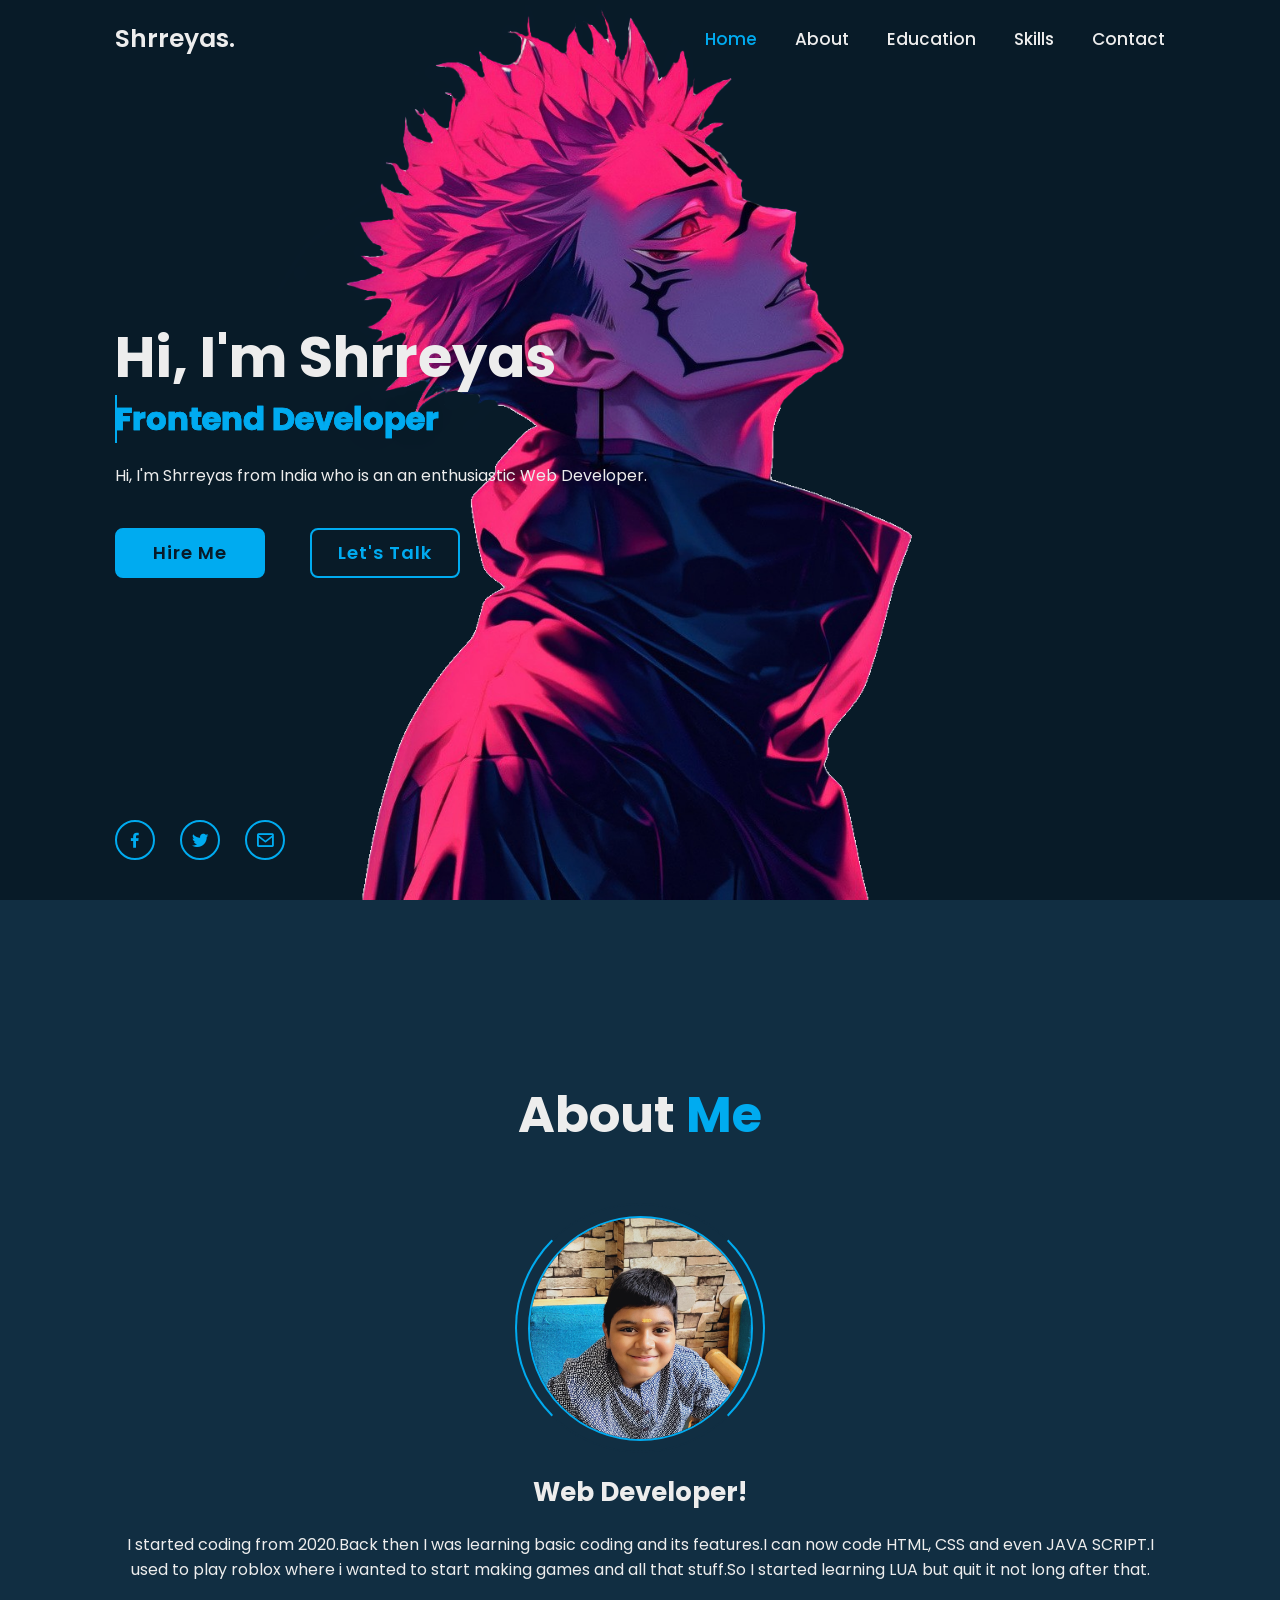
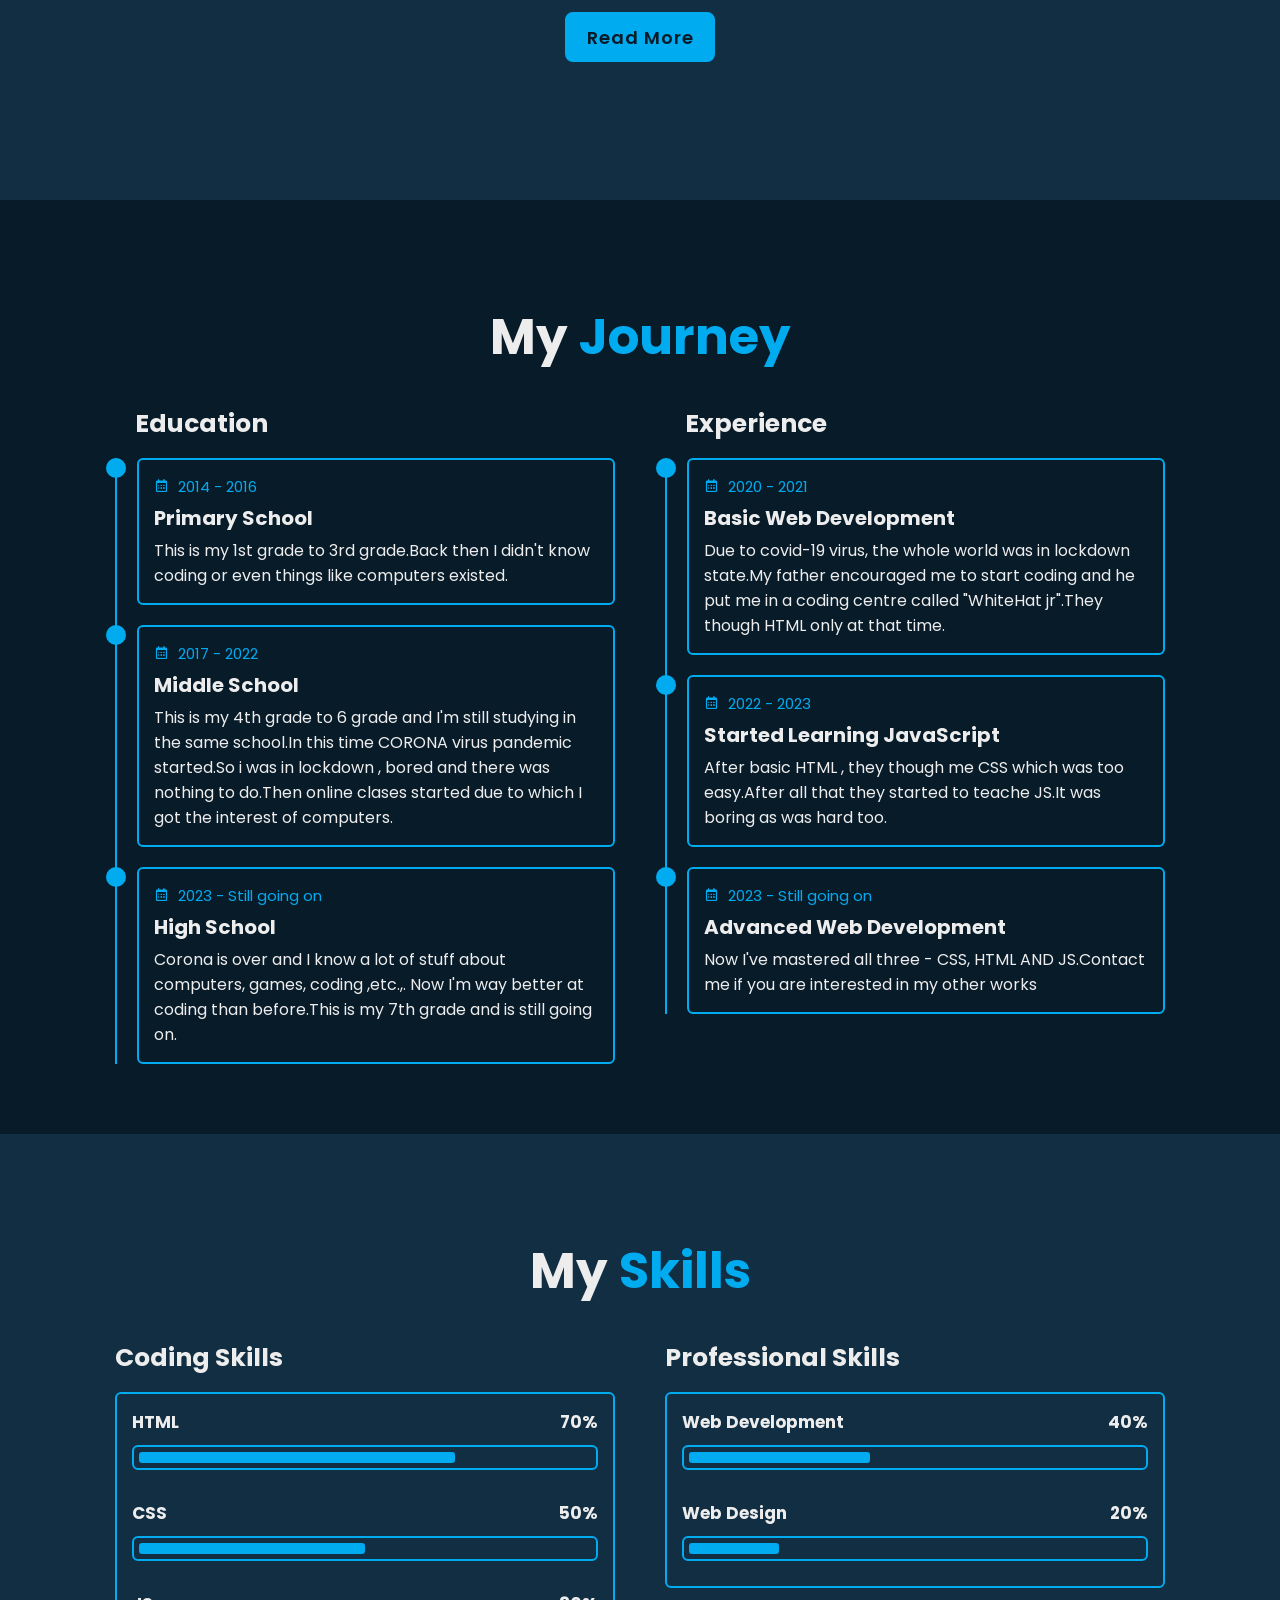
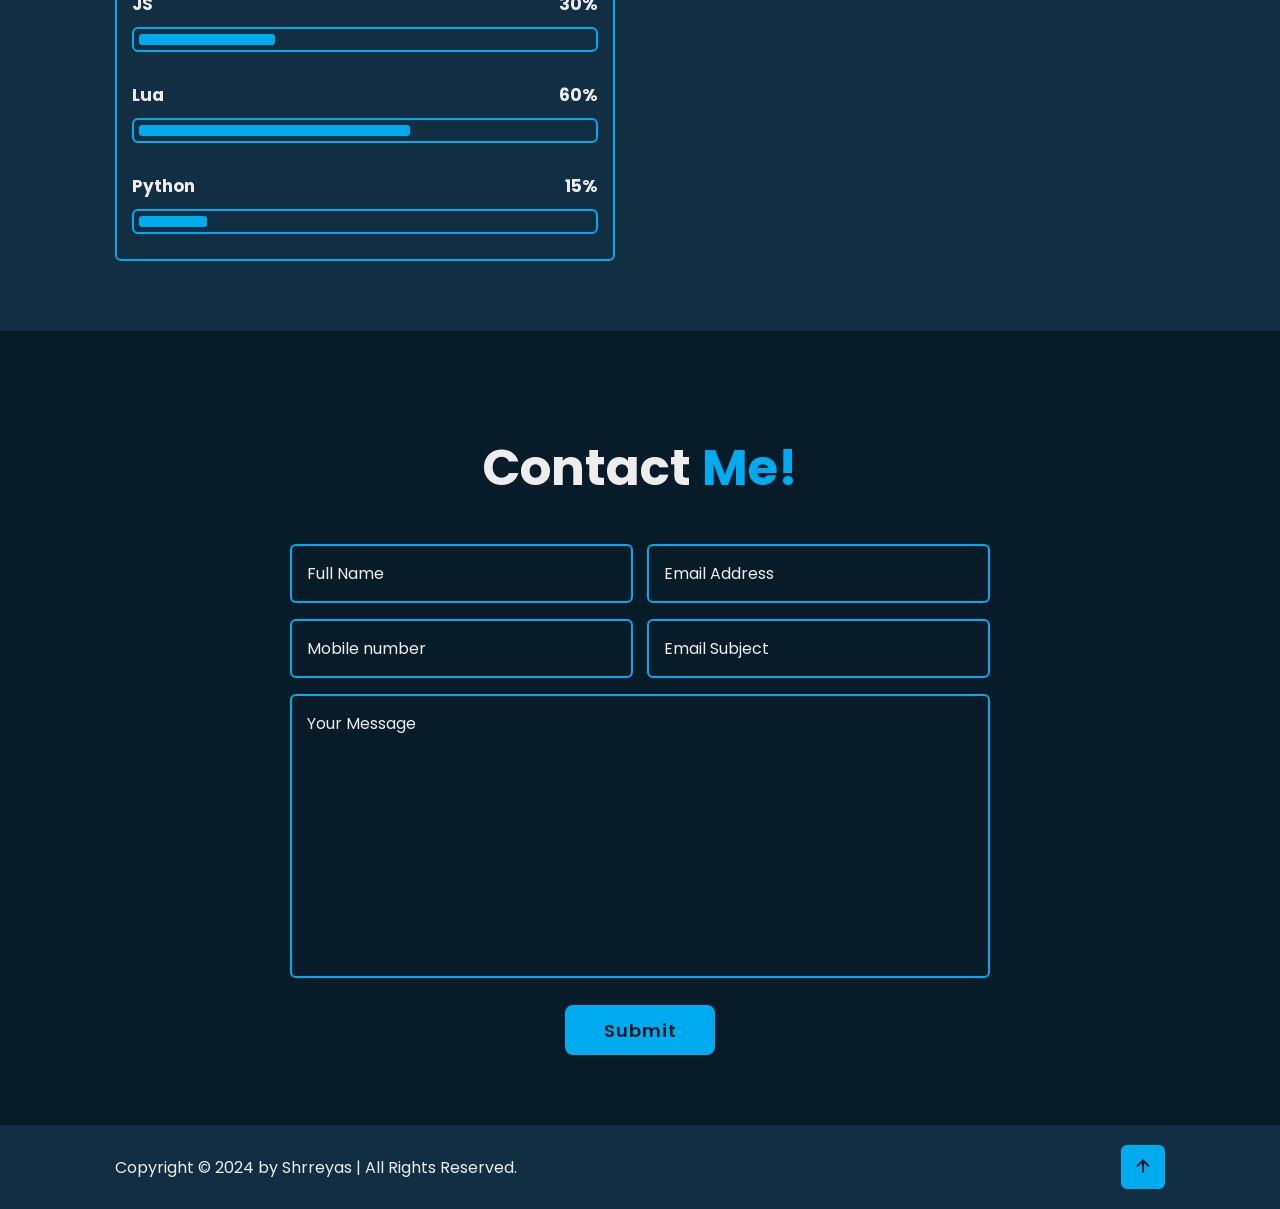
<file: index.html>
<!DOCTYPE html>
<html lang="en">
<head>
    <meta charset="UTF-8">
    <meta name="viewport" content="width=device-width, initial-scale=1.0">
    <link rel="preconnect" href="https://fonts.googleapis.com">
<link rel="preconnect" href="https://fonts.gstatic.com" crossorigin>
<link href="https://fonts.googleapis.com/css2?family=Bebas+Neue&family=Poppins:ital,wght@0,100;0,200;0,300;0,400;0,500;0,600;0,700;0,800;0,900;1,100;1,200;1,300;1,400;1,500;1,600;1,700;1,800;1,900&display=swap" rel="stylesheet">
    <title>Portfolio</title>
    <link rel="stylesheet" href="styles.css">

   <!-- box icon -->
    <link href='https://unpkg.com/boxicons@2.1.4/css/boxicons.min.css' rel='stylesheet'>


</head>
<body>
    
    <header class="header">
        <a href="#" class="logo">Shrreyas. <span class="animate" style="--i:1;"></span></a>

        <div class="bx bx-menu" id="menu-icon"> <span class="animate" style="--i:2;"></span></div>

        <nav class="navbar">
            <a href="#home" class="active">Home</a>
            <a href="#about">About</a>
            <a href="#education">Education</a>
            <a href="#skills">Skills</a>
            <a href="#contact">Contact</a>

            <span class="active-nav"></span>
            

        </nav>
    </header>

        <!-- home section design -->

        <section class="home show-animate" id="home">
            <div class="home-content">
                <h1>Hi, I'm <span>Shrreyas</span><span class="animate" style="--i:2;"></span></h1> 
                <div class="text-animate">
                    <h3>Frontend Developer</h3>
                    <span class="animate" style="--i:3;"></span>
                </div>
                <p>Hi, I'm Shrreyas from India who is an an enthusiastic Web Developer.
                    <span class="animate" style="--i:4;"></span>
                </p>

                <div class="btn-box">
                    <a href="#" class="btn HM">Hire Me</a>
                    <a href="#contact" class="btn">Let's Talk</a>
                    <span class="animate" style="--i:5;"></span>
                </div>
            </div>

            <div class="home-sci">
                <a href=""><i class='bx bxl-facebook' ></i></a>
                <a href=""><i class='bx bxl-twitter'></i></a>
                <a href=""><i class='bx bx-envelope' ></i></a>
                <span class="animate" style="--i:6;"></span>
            </div>

            <div class="home-imgHover"></div>
         
        </section>

        <!-- about section design -->
         <section class="about" id="about">
            <h2 class="heading">About <span>Me</span></h2>

            <div class="about-img">
                <img src="IMG-20240807-WA0002.jpg" alt="">
                <span class="circle-span"></span>
            </div>

            <div class="about-content">
                <h3>Web Developer!</h3>
                <p>I started coding from 2020.Back then I was learning basic coding and its features.I can now code HTML, CSS and even JAVA SCRIPT.I used to play roblox where i wanted to start making games and all that stuff.So I started learning LUA but quit it not long after that.</p>

                <div class="btn-box btns">
                    <a href="#" class="btn">Read More</a>
                </div>
            </div>
         </section>

         <!-- education section design -->

         <section class="education" id="education">
            <h2 class="heading">My <span>Journey</span></h2>

            <div class="education-row">
                <div class="education-column">
                    <h3 class="title">Education</h3>

                    <div class="education-box">
                        <div class="education-content">
                            <div class="content">
                                <div class="year"><i class='bx bx-calendar'></i> 2014 - 2016</div>
                                <h3>Primary School</h3>
                                <p>This is my 1st grade to 3rd grade.Back then I didn't know coding or even things like computers existed.</p>
                            </div>
                        </div>

                        <div class="education-content">
                            <div class="content">
                                <div class="year"><i class='bx bx-calendar'></i> 2017 - 2022</div>
                                <h3>Middle School</h3>
                                <p>This is my 4th grade to 6 grade and I'm still studying in the same school.In this time CORONA virus pandemic started.So i was in lockdown , bored and there was nothing to do.Then online clases started due to which I got the interest of computers.</p>
                            </div>
                        </div>

                        <div class="education-content">
                            <div class="content">
                                <div class="year"><i class='bx bx-calendar'></i> 2023 - Still going on</div>
                                <h3>High School</h3>
                                <p>Corona is over and I know a lot of stuff about computers, games, coding ,etc.,. Now I'm way better at coding than before.This is my 7th grade and is still going on.</p>
                            </div>
                        </div>



                    </div>
                </div>

                <div class="education-column">
                    <h3 class="title">Experience</h3>

                    <div class="education-box">
                        <div class="education-content">
                            <div class="content">
                                <div class="year"><i class='bx bx-calendar'></i> 2020 - 2021</div>
                                <h3>Basic Web Development </h3>
                                <p>Due to covid-19 virus, the whole world was in lockdown state.My father encouraged me to start coding and he put me in a coding centre called "WhiteHat jr".They though HTML only at that time.</p>
                            </div>
                        </div>

                        <div class="education-content">
                            <div class="content">
                                <div class="year"><i class='bx bx-calendar'></i> 2022 - 2023</div>
                                <h3>Started Learning JavaScript</h3>
                                <p>After basic HTML , they though me CSS which was too easy.After all that they started to teache JS.It was boring as was hard too.</p>
                            </div>
                        </div>

                        <div class="education-content">
                            <div class="content">
                                <div class="year"><i class='bx bx-calendar'></i> 2023 - Still going on</div>
                                <h3>Advanced Web Development</h3>
                                <p>Now I've mastered all three - CSS, HTML AND JS.Contact me if you are interested in my other works</p>
                            </div>
                        </div>



                    </div>
            </div>
         </section>

         <!-- skills section design -->

         <section class="skills" id="skills">
            <h2 class="heading">My <span>Skills</span></h2>

            <div class="skills-row">
                <div class="skill-column">
                    <h3 class="title">Coding Skills</h3>

                    <div class="skills-box">
                        <div class="skills-content">
                            <div class="progress">
                                <h3>HTML <span>70%</span></h3>
                                <div class="bar"><span></span></div>
                            </div>

                            <div class="progress">
                                <h3>CSS <span>50%</span></h3>
                                <div class="bar"><span></span></div>
                            </div>

                            <div class="progress">
                                <h3>JS <span>30%</span></h3>
                                <div class="bar"><span></span></div>
                            </div>

                            <div class="progress">
                                <h3>Lua <span>60%</span></h3>
                                <div class="bar"><span></span></div>
                            </div>

                            <div class="progress">
                                <h3>Python<span>15%</span></h3>
                                <div class="bar"><span></span></div>
                            </div>
                        </div>
                    </div>
                </div>

                <skills class="skill-column">
                    <h3 class="title">Professional Skills</h3>

                    <div class="skills-box">
                        <div class="skills-content">
                            <div class="progress">
                                <h3>Web Development <span>40%</span></h3>
                                <div class="bar"><span></span></div>
                            </div>

                            <div class="progress">
                                <h3>Web Design<span>20%</span></h3>
                                <div class="bar"><span></span></div>
                            </div>
                        </div>
                    </div>
                </skills>
            </div>
         </section>

         <!-- Contact section design -->
          <section class="contact" id="contact">
            <h2 class="heading">Contact <span>Me!</span></h2>

            <form action="https://api.web3forms.com/submit" method="post">
                <div class="input-box">
                    <input type="hidden" name="access_key" value="976e773e-dd5d-4002-bfb9-4f09c346d04f">
                    <div class="input-field">
                        <input type="text" name="full_name" placeholder="Full Name" required>
                        <span class="focus"></span>
                    </div>
                    <div class="input-field">
                        <input type="text" name="email" placeholder="Email Address" required>
                        <span class="focus"></span>
                    </div>

                    <div class="input-field">
                        <input type="number" placeholder="Mobile number" required>
                        <span class="focus"></span>
                    </div>
                    <div class="input-field">
                        <input type="text" placeholder="Email Subject" required>
                        <span class="focus"></span>
                    </div>
                </div>

                <div class="textarea-field">
                    <textarea name="message" id="" cols="30" rows="10" placeholder="Your Message" required></textarea>
                    <span class="focus"></span>
                </div>

                <div class="btn-box btns">
                    <button type="submit" class="btn">Submit</button>
                </div>
                
            </form>
          </section>


          <!-- footer design -->
           <footer class="footer">
            <div class="footer-text">
                <p>Copyright &copy; 2024 by Shrreyas | All Rights Reserved.</p>
            </div>

            <div class="footer-iconTop">
                <a href="#"><i class='bx bx-up-arrow-alt'></i></a>
            </div>
        </footer>

</body>
<script src="main.js"></script>
</html>
</file>
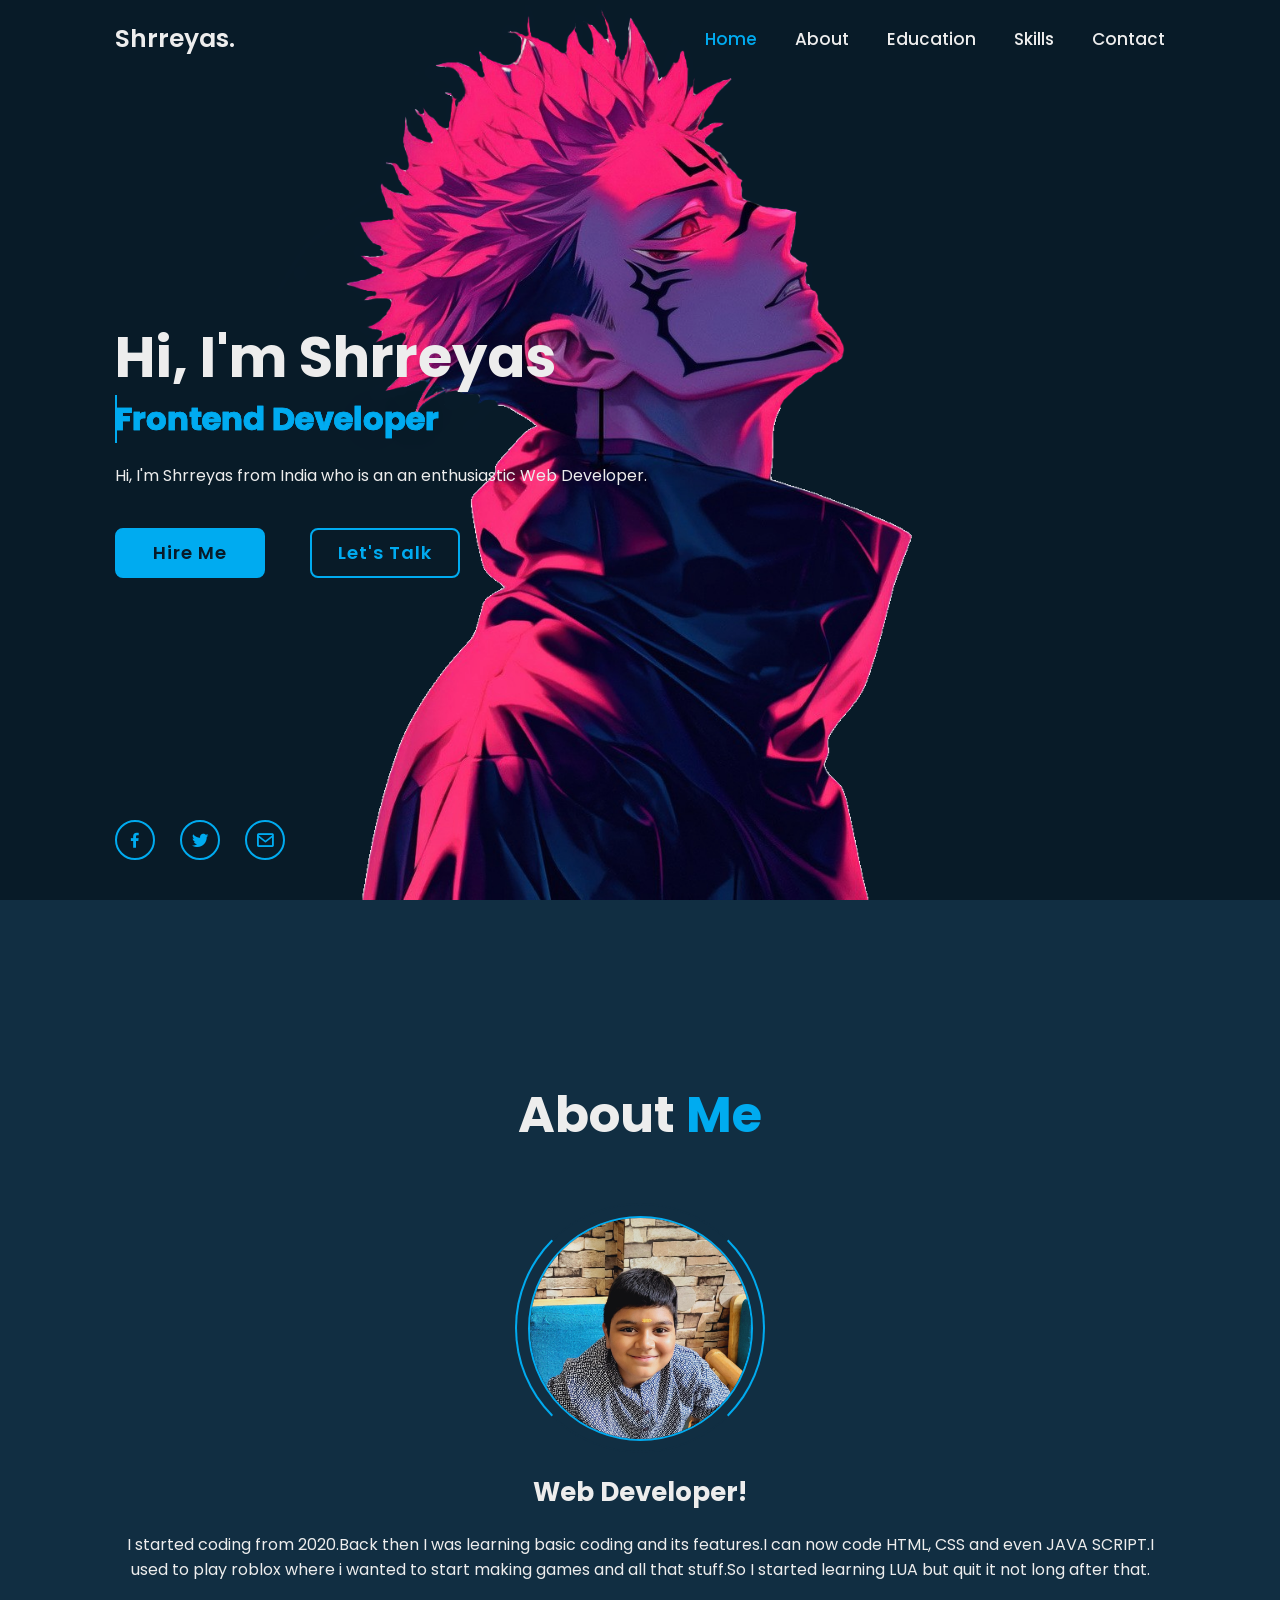
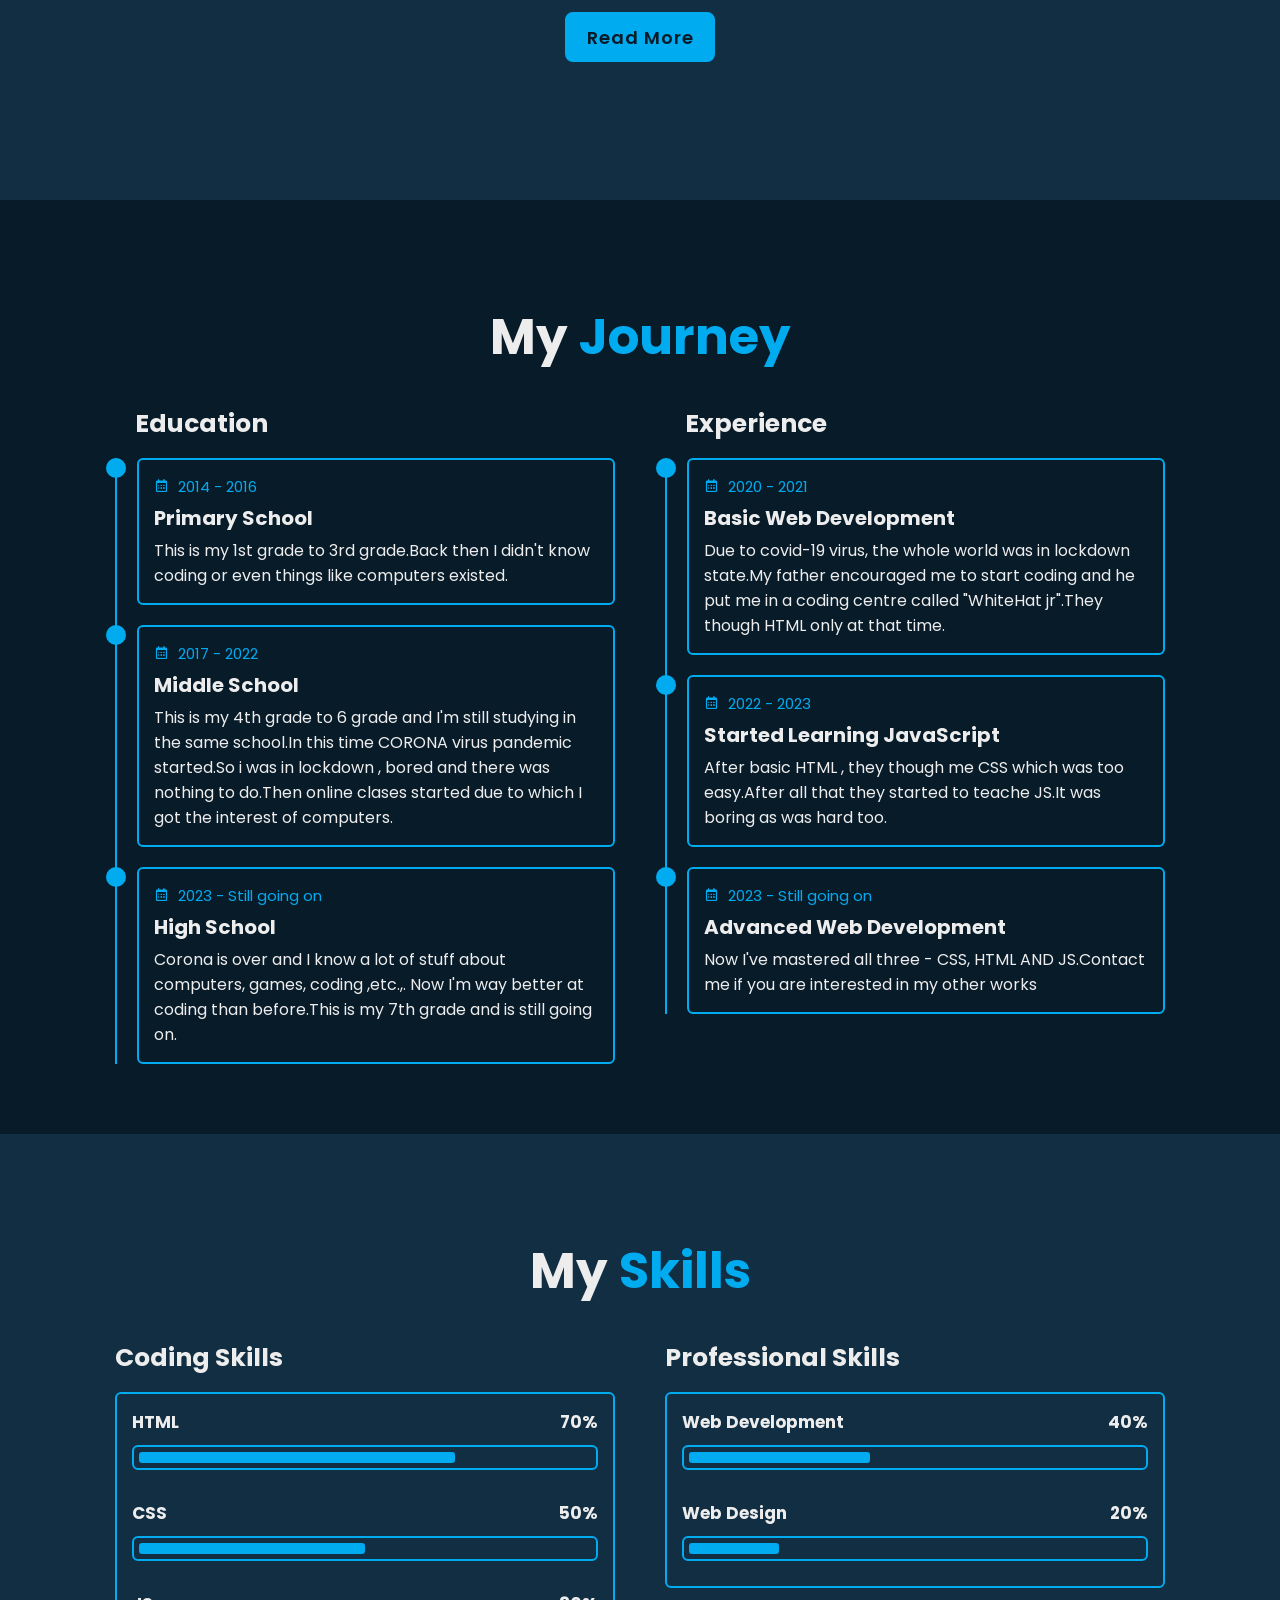
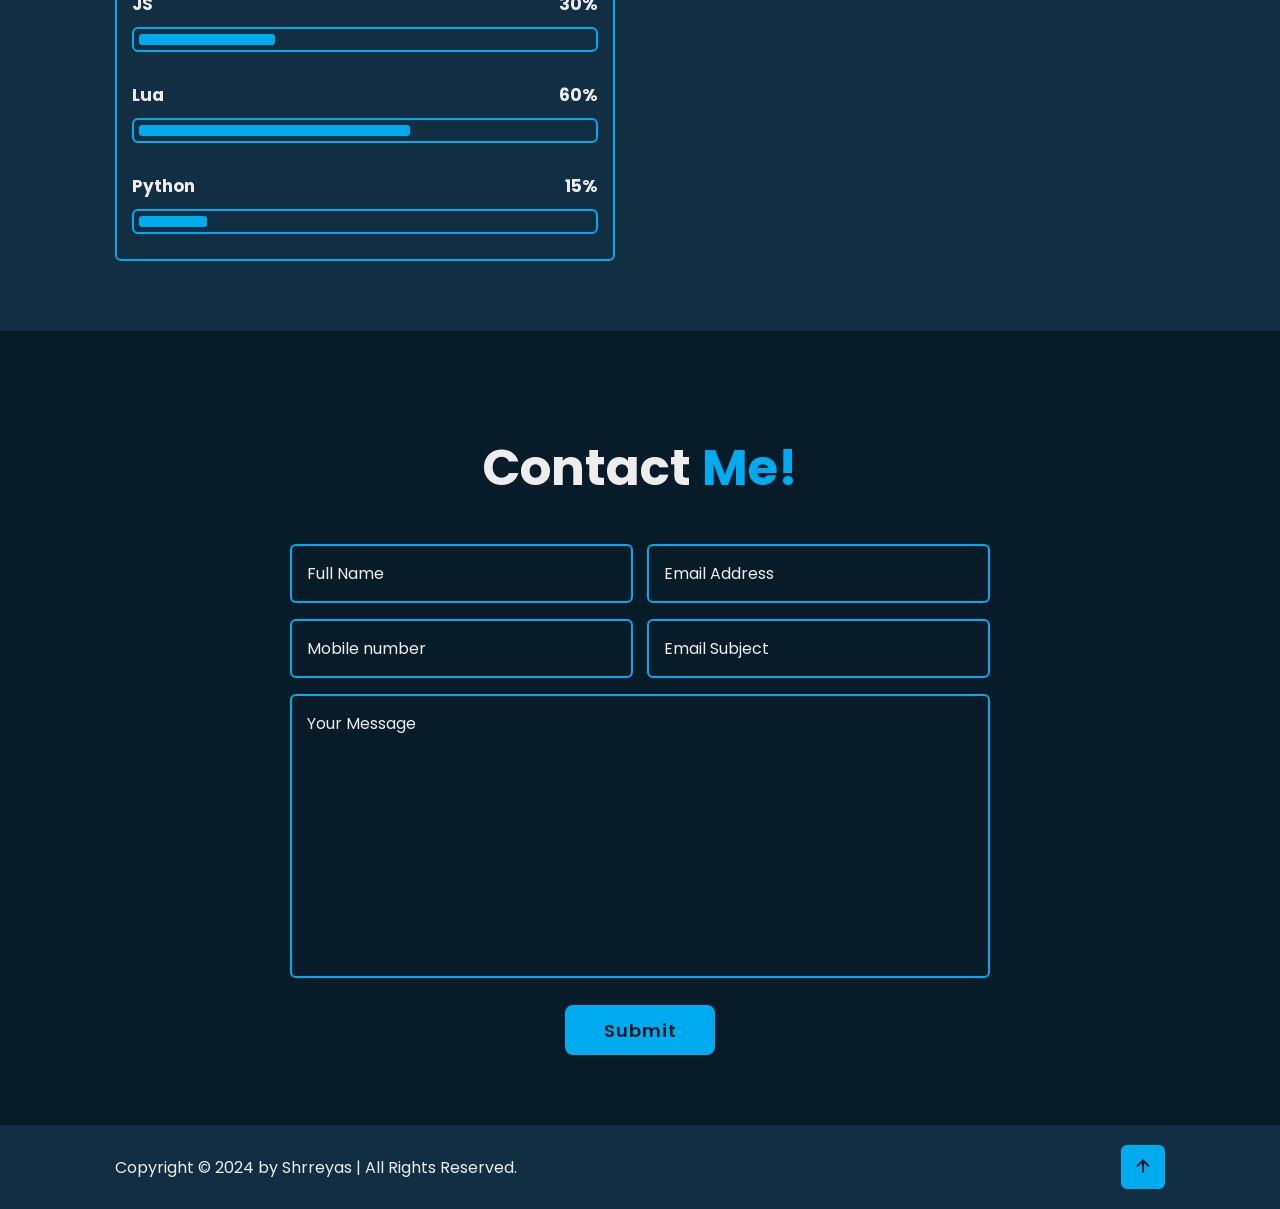
<file: index..html>
<!DOCTYPE html>
<html lang="en">
<head>
    <meta charset="UTF-8">
    <meta name="viewport" content="width=device-width, initial-scale=1.0">
    <link rel="preconnect" href="https://fonts.googleapis.com">
<link rel="preconnect" href="https://fonts.gstatic.com" crossorigin>
<link href="https://fonts.googleapis.com/css2?family=Bebas+Neue&family=Poppins:ital,wght@0,100;0,200;0,300;0,400;0,500;0,600;0,700;0,800;0,900;1,100;1,200;1,300;1,400;1,500;1,600;1,700;1,800;1,900&display=swap" rel="stylesheet">
    <title>Portfolio</title>
    <link rel="stylesheet" href="styles.css">

   <!-- box icon -->
    <link href='https://unpkg.com/boxicons@2.1.4/css/boxicons.min.css' rel='stylesheet'>


</head>
<body>
    
    <header class="header">
        <a href="#" class="logo">Shrreyas. <span class="animate" style="--i:1;"></span></a>

        <div class="bx bx-menu" id="menu-icon"> <span class="animate" style="--i:2;"></span></div>

        <nav class="navbar">
            <a href="#home" class="active">Home</a>
            <a href="#about">About</a>
            <a href="#education">Education</a>
            <a href="#skills">Skills</a>
            <a href="#contact">Contact</a>

            <span class="active-nav"></span>
            

        </nav>
    </header>

        <!-- home section design -->

        <section class="home show-animate" id="home">
            <div class="home-content">
                <h1>Hi, I'm <span>Shrreyas</span><span class="animate" style="--i:2;"></span></h1> 
                <div class="text-animate">
                    <h3>Frontend Developer</h3>
                    <span class="animate" style="--i:3;"></span>
                </div>
                <p>Hi, I'm Shrreyas from India who is an an enthusiastic Web Developer.
                    <span class="animate" style="--i:4;"></span>
                </p>

                <div class="btn-box">
                    <a href="#" class="btn HM">Hire Me</a>
                    <a href="#contact" class="btn">Let's Talk</a>
                    <span class="animate" style="--i:5;"></span>
                </div>
            </div>

            <div class="home-sci">
                <a href=""><i class='bx bxl-facebook' ></i></a>
                <a href=""><i class='bx bxl-twitter'></i></a>
                <a href=""><i class='bx bx-envelope' ></i></a>
                <span class="animate" style="--i:6;"></span>
            </div>

            <div class="home-imgHover"></div>
         
        </section>

        <!-- about section design -->
         <section class="about" id="about">
            <h2 class="heading">About <span>Me</span></h2>

            <div class="about-img">
                <img src="IMG-20240807-WA0002.jpg" alt="">
                <span class="circle-span"></span>
            </div>

            <div class="about-content">
                <h3>Web Developer!</h3>
                <p>I started coding from 2020.Back then I was learning basic coding and its features.I can now code HTML, CSS and even JAVA SCRIPT.I used to play roblox where i wanted to start making games and all that stuff.So I started learning LUA but quit it not long after that.</p>

                <div class="btn-box btns">
                    <a href="#" class="btn">Read More</a>
                </div>
            </div>
         </section>

         <!-- education section design -->

         <section class="education" id="education">
            <h2 class="heading">My <span>Journey</span></h2>

            <div class="education-row">
                <div class="education-column">
                    <h3 class="title">Education</h3>

                    <div class="education-box">
                        <div class="education-content">
                            <div class="content">
                                <div class="year"><i class='bx bx-calendar'></i> 2014 - 2016</div>
                                <h3>Primary School</h3>
                                <p>This is my 1st grade to 3rd grade.Back then I didn't know coding or even things like computers existed.</p>
                            </div>
                        </div>

                        <div class="education-content">
                            <div class="content">
                                <div class="year"><i class='bx bx-calendar'></i> 2017 - 2022</div>
                                <h3>Middle School</h3>
                                <p>This is my 4th grade to 6 grade and I'm still studying in the same school.In this time CORONA virus pandemic started.So i was in lockdown , bored and there was nothing to do.Then online clases started due to which I got the interest of computers.</p>
                            </div>
                        </div>

                        <div class="education-content">
                            <div class="content">
                                <div class="year"><i class='bx bx-calendar'></i> 2023 - Still going on</div>
                                <h3>High School</h3>
                                <p>Corona is over and I know a lot of stuff about computers, games, coding ,etc.,. Now I'm way better at coding than before.This is my 7th grade and is still going on.</p>
                            </div>
                        </div>



                    </div>
                </div>

                <div class="education-column">
                    <h3 class="title">Experience</h3>

                    <div class="education-box">
                        <div class="education-content">
                            <div class="content">
                                <div class="year"><i class='bx bx-calendar'></i> 2020 - 2021</div>
                                <h3>Basic Web Development </h3>
                                <p>Due to covid-19 virus, the whole world was in lockdown state.My father encouraged me to start coding and he put me in a coding centre called "WhiteHat jr".They though HTML only at that time.</p>
                            </div>
                        </div>

                        <div class="education-content">
                            <div class="content">
                                <div class="year"><i class='bx bx-calendar'></i> 2022 - 2023</div>
                                <h3>Started Learning JavaScript</h3>
                                <p>After basic HTML , they though me CSS which was too easy.After all that they started to teache JS.It was boring as was hard too.</p>
                            </div>
                        </div>

                        <div class="education-content">
                            <div class="content">
                                <div class="year"><i class='bx bx-calendar'></i> 2023 - Still going on</div>
                                <h3>Advanced Web Development</h3>
                                <p>Now I've mastered all three - CSS, HTML AND JS.Contact me if you are interested in my other works</p>
                            </div>
                        </div>



                    </div>
            </div>
         </section>

         <!-- skills section design -->

         <section class="skills" id="skills">
            <h2 class="heading">My <span>Skills</span></h2>

            <div class="skills-row">
                <div class="skill-column">
                    <h3 class="title">Coding Skills</h3>

                    <div class="skills-box">
                        <div class="skills-content">
                            <div class="progress">
                                <h3>HTML <span>70%</span></h3>
                                <div class="bar"><span></span></div>
                            </div>

                            <div class="progress">
                                <h3>CSS <span>50%</span></h3>
                                <div class="bar"><span></span></div>
                            </div>

                            <div class="progress">
                                <h3>JS <span>30%</span></h3>
                                <div class="bar"><span></span></div>
                            </div>

                            <div class="progress">
                                <h3>Lua <span>60%</span></h3>
                                <div class="bar"><span></span></div>
                            </div>

                            <div class="progress">
                                <h3>Python<span>15%</span></h3>
                                <div class="bar"><span></span></div>
                            </div>
                        </div>
                    </div>
                </div>

                <skills class="skill-column">
                    <h3 class="title">Professional Skills</h3>

                    <div class="skills-box">
                        <div class="skills-content">
                            <div class="progress">
                                <h3>Web Development <span>40%</span></h3>
                                <div class="bar"><span></span></div>
                            </div>

                            <div class="progress">
                                <h3>Web Design<span>20%</span></h3>
                                <div class="bar"><span></span></div>
                            </div>
                        </div>
                    </div>
                </skills>
            </div>
         </section>

         <!-- Contact section design -->
          <section class="contact" id="contact">
            <h2 class="heading">Contact <span>Me!</span></h2>

            <form action="#">
                <div class="input-box">
                    <div class="input-field">
                        <input type="text" placeholder="Full Name" required>
                        <span class="focus"></span>
                    </div>
                    <div class="input-field">
                        <input type="text" placeholder="Email Address" required>
                        <span class="focus"></span>
                    </div>

                    <div class="input-field">
                        <input type="number" placeholder="Mobile number" required>
                        <span class="focus"></span>
                    </div>
                    <div class="input-field">
                        <input type="text" placeholder="Email Subject" required>
                        <span class="focus"></span>
                    </div>
                </div>

                <div class="textarea-field">
                    <textarea name="" id="" cols="30" rows="10" placeholder="Your Message" required></textarea>
                    <span class="focus"></span>
                </div>

                <div class="btn-box btns">
                    <button type="submit" class="btn">Submit</button>
                </div>
            </form>
          </section>


          <!-- footer design -->
           <footer class="footer">
            <div class="footer-text">
                <p>Copyright &copy; 2024 by Shrreyas | All Rights Reserved.</p>
            </div>

            <div class="footer-iconTop">
                <a href="#"><i class='bx bx-up-arrow-alt'></i></a>
            </div>
        </footer>

</body>
<script src="main.js"></script>
</html>
</file>
<file: styles.css>
* {
    margin:0;
    padding: 0;
    box-sizing: border-box;
    text-decoration: none;
    border:none;
    outline:none;
    scroll-behavior: smooth;
    font-family: 'Poppins', sans-serif;
}

:root{
    --bg-color:#081b29;
    --second-bg-color:#112e42;
    --text-color:#ededed;
    --main-color:#00abf0;
}

html{
    font-size: 62.5%;
    overflow-x: hidden;
    ::-webkit-scrollbar {
        width: 5px;
      }
      
      /* Track */
      ::-webkit-scrollbar-track {
        background: var(--main-color);
      }
      
      /* Handle */
      ::-webkit-scrollbar-thumb {
        background: var(--text-color);
      }
      
      /* Handle on hover */
      ::-webkit-scrollbar-thumb:hover {
        background: var(--bg-color);
      }
}

body{
    background: var(--bg-color);
    color:var(--text-color);


}

.header{
    position: fixed;
    top:0;
    left:0;
    width: 100%;
    padding:2rem 9%;
    transition: .5s;
    display: flex;
    justify-content: space-between;
    align-items: center;
    z-index: 100;
}


.header.sticky {
    background:var(--bg-color);
}

.logo{
    font-size: 2.5rem;
    color:var(--text-color);
    font-weight: 600;
}

.navbar{
    position: relative;
}


.navbar a{
    font-size: 1.7rem;
    color:var(--text-color);
    font-weight: 500;
    margin-left: 3.5rem;
    transition: .3s;

}

.navbar a:hover,
.navbar a.active{
    color:var(--main-color);
}

#menu-icon{
    position: relative;
    font-size: 3.6rem;

    color:var(--text-color);
    font-weight: 600;
    cursor:pointer;
    display: none;

}

section{
    min-height: 100vh;
    padding:10rem 9% 2rem;
}

.home{
    display: flex;
    align-items: center;
    padding:0 9%;
    background: url(New\ Project\ \(3\).png) no-repeat; 
    background-size: cover;
    background-position: center;


}

.home-content{
    max-width:60rem ;
}

.home-content h1{
    font-size: 5.6rem;
    position: relative;
    display: inline-block;
    font-weight: 700;
    line-height: 1.3;
}

.home-content .text-animate{
    position: relative;
    width:32.8rem;
}

.home-content h1 span{
    color:var(--text-color);
}

.home-content .text-animate h3{
    font-size:3.2rem;
    font-weight: 700;
    color:transparent;
    -webkit-text-stroke:.7px var(--main-color);
    background-image: linear-gradient(var(--main-color), var(--main-color));
    background-repeat: no-repeat;
    -webkit-background-clip: text;
    background-position: 0 0;
    animation: homeBgText 6s linear infinite;
    animation-delay: 2s;
}

.home-content .text-animate h3::before{
    content: '';
    position: absolute;
    top:0;
    left:0;
    width: 0;
    height: 100%;
    border-right: 2px solid var(--main-color);
    z-index: 1;
    animation: homeCursorText 6s linear infinite;
    animation-delay: 2s;
}

.home-content p{
    position: relative;
    font-size:1.6rem;
    margin:2rem 0 4rem;
}

.btn-box{
    position: relative;
    display: flex;
    justify-content: space-between;
    width: 34.5rem;
    height: 5rem;

}
.btn-box .btn{
    position: relative;
    display: inline-flex;
    justify-content: center;
    align-items: center;
    width: 15rem;
    height: 100%;
    background: var(--main-color);
    border:.2rem solid var(--main-color);
    border-radius: .8rem;
    font-size: 1.8rem;
    font-weight: 600;
    letter-spacing: .1rem;
    color:var(--bg-color);
    z-index: 1;
    overflow: hidden;
    transition: .5s;
}

.btn-box .btn:nth-child(2){
    background: transparent;
    color:var(--main-color);
}

.btn-box .btn:hover{
   color:var(--main-color);
}



.btn-box .btn:nth-child(2)::before{
    background: var(--main-color);
}

.btn-box .btn:nth-child(2):hover{
    color:var(--bg-color)
}


.btn-box .btn::before{
    content: '';
    position: absolute;
    top:0;
    left:0;
    width: 0;
    height: 100%;
    background: var(--bg-color);
    z-index:-1 ;
    transition: .5s;
}


.btn-box .btn:hover::before{
    width: 100%;
}

.home-sci{
    position: absolute;
    bottom: 4rem;
    width:170px;
    display: flex;
    justify-content: space-between;
}

.home-sci a {
    position: relative;
    display: inline-flex;
    justify-content: center;
    align-items: center;
    width: 40px;
    height: 40px;
    background: transparent;
    border:.2rem solid var(--main-color);
    border-radius: 50%;
    font-size: 20px;
    color:var(--main-color);
    z-index: 1;
    overflow: hidden;
    transition: .5s;
}

.home-sci a:hover{
    color:var(--bg-color)
}

.home-sci a::before{
    content: '';
    position: absolute;
    top:0;
    left:0;
    width:0;
    height: 100%;
    background: var(--main-color);
    z-index:-1 ;
    transition: .5s;
}

.home-sci a:hover::before{
    width: 100%;
}

.home-imgHover{
    position: absolute;
    top:0;
    right:0;
    width: 45%;
    height: 100%;
    background: transparent;
    transition: 3s;
}



.about{
    display: flex;
    justify-content: center;
    align-items: center;
    flex-direction: column;
    gap: 2rem;
    background: var(--second-bg-color);
    padding-bottom: 6rem;
}

.heading{
    font-size: 5rem;
    margin-bottom: 3rem;
  
    text-align: center;
}

span{
    color:var(--main-color)
}
.about-img{
    position: relative;
    width: 25rem;
    height: 25rem;
    border-radius: 50%;
    display: flex;
    justify-content: center;
    align-items: center;
}

.about-img img{
    width:90%;
    border-radius: 50%;
    border:.2rem solid var(--main-color);
}

.about-img .circle-span{
    position: absolute;
    top:50%;
    left:50%;
    transform: translate(-50%, -50%) rotate(0);
    width: 100%;
    height: 100%;
    border-radius:50% ;
    border-top:.2rem solid var(--second-bg-color);
    border-bottom:.2rem solid var(--second-bg-color);
    border-left:.2rem solid var(--main-color);
    border-right:.2rem solid var(--main-color);
    animation:aboutSpinner 8s linear infinite;

    
}

.about-content{
    text-align: center;
}

.about-content h3{
    font-size: 2.6rem;
}

.about-content p{
    font-size: 1.6rem;
    margin: 2rem 0 3rem;
}

.btn-box.btns{
    display: inline-block;
    width: 15rem;
}

.btn-box.btns a::before{
    background: var(--second-bg-color);
}

/*Education*/

.education{
    display: flex;
    justify-content: center;
    align-items: center;
    flex-direction: column;

    min-height: auto;
    padding-bottom:5rem;
}

.education .education-row{
    display: flex;
    flex-wrap: wrap;
    gap: 5rem;
}

.education-row .education-column{
    flex:1 1 40rem;
}

.education-column .title{
    font-size: 2.5rem;
    margin: 0 0 1.5rem 2rem;
}

.education-column .education-box{
    border-left:.2rem solid var(--main-color);
}

.education-box .education-content{
    position: relative;
    padding-left: 2rem;
}

.education-box .education-content::before{
    content: '';
    position: absolute;
    top:0;
    left:-1.1rem;
    width: 2rem;
    height: 2rem;
    background:var(--main-color);
    border-radius: 50%;
}

.education-content .content{
    position: relative;
    padding:1.5rem;
    border:.2rem solid var(--main-color);
    border-radius: .6rem;
    margin-bottom:2rem;
    overflow: hidden;
    z-index: 1;
}

.education-content .content::before{
    content:'';
    position: absolute;
    top:0;
    left:0;
    width: 0;
    height: 100%;
    background:var(--second-bg-color);
    z-index: -1;
    transition: .5s;
}

.education-content .content:hover::before{
    width: 100%;
}

.education-content .content .year{
    font-size: 1.5rem;
    color:var(--main-color);
    padding-bottom: .5rem;
}

.education-content .content .year i {
    padding-right:.5rem;
}

.education-content .content h3{
    font-size: 2rem;
}

.education-content .content p{
    font-size: 1.6rem;
    padding-top:.5rem;
}


/*SKILLS*/


.skills{
    min-height: auto;
    padding-bottom: 7rem;
    background-color: var(--second-bg-color);

}

.skills .skills-row{
    display: flex;
    flex-wrap: wrap;
    gap:5rem;
}

.skills-row .skill-column{
    flex:1 1 40rem;
}

.skill-column .title{
    font-size: 2.5rem;
    margin: 0 0 1.5rem;
}

.skills-box .skills-content{
    position: relative;
    border:.2rem solid var(--main-color);
    border-radius: .6rem;
    padding: .5rem 1.5rem;
    z-index: 1;
    overflow: hidden;
}


.skills-box .skills-content::before{
    content: '';
    position: absolute;
    top: 0;
    left: 0;
    width: 0;
    height: 100%;
    background: var(--bg-color);
    z-index: -1;
    transition: .5s;
}

.skills-box .skills-content:hover::before{
    width: 100%;
}

.skills-content .progress{
    padding:1rem 0;
}

.skills-content .progress h3{
    font-size: 1.7rem;
    display: flex;
    justify-content: space-between;
}

.skills-content .progress h3 span{
    color:var(--text-color)
}

.skills-content .progress .bar{
    height: 2.5rem;
    border-radius: .6rem;
    border:.2rem solid var(--main-color);
    padding:.5rem;
    margin: 1rem 0 ;
}

.skills-content .progress .bar span{
    display: block;
    height: 100%;
    border-radius: .3rem;
    background: var(--main-color);
}


.skill-column:nth-child(1) .skills-content .progress:nth-child(1) .bar span{
    width: 70%;
}

.skill-column:nth-child(1) .skills-content .progress:nth-child(2) .bar span{
    width: 50%;
}

.skill-column:nth-child(1) .skills-content .progress:nth-child(3) .bar span{
    width: 30%;
}

.skill-column:nth-child(1) .skills-content .progress:nth-child(4) .bar span{
    width: 60%;
}

.skill-column:nth-child(1) .skills-content .progress:nth-child(5) .bar span{
    width: 15%;
}

.skill-column:nth-child(2) .skills-content .progress:nth-child(1) .bar span{
    width: 40%;
}

.skill-column:nth-child(2) .skills-content .progress:nth-child(2) .bar span{
    width: 20%;
}


.contact{
    min-height: auto;
    padding-bottom: 7rem;
   
    
  
}

.contact form{
    max-width: 70rem;
    margin: 0 auto;
    text-align: center;
 
}

.contact form .input-box{
    position: relative;
    display: flex;
    justify-content:space-between ;
    flex-wrap: wrap;
}

.contact form .input-box .input-field{
    position: relative;
    width: 49%;
    margin: .8rem 0;
}

.contact form .input-box .input-field input,
.contact form .textarea-field textarea{
    width: 100%;
    height: 100%;
    padding: 1.5rem;
    font-size: 1.6rem;
    color:var(--text-color);
    background:transparent;
    border-radius: .6rem;
    border:.2rem solid var(--main-color)
}

.contact form .input-box .input-field input::placeholder,
.contact form  .textarea-field textarea::placeholder{
    color:var(--text-color);
}

.contact form .focus{
    position: absolute;
    top:0;
    left:0;
    width:0;
    height: 100%;
    background: var(--second-bg-color);
    border-radius: .6rem;
    z-index: -1;
    transition: .5s;
}

.contact form .input-box .input-field input:focus~.focus,
.contact form .input-box .input-field input:valid~.focus,
.contact form .textarea-field textarea:focus~.focus,
.contact form .textarea-field textarea:valid~.focus {
    width: 100%;
} 


.contact form .textarea-field{
    position: relative;
    margin: .8rem 0 2.7rem;
    display: flex;
}

.contact form .textarea-field textarea{
    resize: none;
}

.contact form .btn-box.btns .btn{
    cursor:pointer;
}

.footer{
    display: flex;
    justify-content: space-between;
    align-items: center;
    flex-wrap: wrap;
    padding: 2rem 9%;
    background-color: var(--second-bg-color);
}
.footer-text p{
    font-size: 1.6rem;
}

.footer-iconTop a{
    position: relative;
    display: inline-flex;
    justify-content: center;
    align-items: center;
    padding: .8rem;
    background: var(--main-color);
    border: .2rem solid var(--main-color);
    border-radius: .6rem;
    z-index: 1;
    overflow: hidden;
}

.footer-iconTop a::before{
    content: '';
    position: absolute;
    top:0;
    left:0;
    width: 0;
    height: 100%;
    background: var(--second-bg-color);
    z-index: -1;
    transition: .5s;
}

.footer-iconTop a:hover::before{
    width: 100%;
}

.footer-iconTop a i{
    font-size: 2.4rem;
    color:var(--bg-color)
}

.footer-iconTop a i:hover{
    color:var(--main-color);
}

/* ANIMATION RELOAD AND SCROLL */
.animate{
    position:absolute;
    top:0;
    right: 0;
    width: 100%;
    height: 100%;
    background:transparent;


    z-index: 98;
}



.logo .animate,
.navabar .animate,
#menu-icon .animate,
.home.show-animate .animate{
    animation:showRight 1s ease forwards;
    animation-delay: calc(.3s * var(--i));
}

.animate.scroll{
    transition: 1s ease;
    transition-delay: calc(.3s * var(--i));
    animation: none;
}

.about.show.animate .animate.scroll{
    transition-delay: calc(.3s * var(--i));
    width: 0;
}

/* BREAKPOINTS */
@media (max-width:1200px) {
    html{
        font-size:55% ;
    }
}

@media (max-width:991px) {
   .header{
    padding:2rem 4%;
   }

   section{
    padding:10rem 4% 2rem;
   }

   .home{
    padding:0 4%;
   }

   .footer{
    padding:2rem 4%;
   }
}

@media (max-width:850px){
    .animate.home.img{
        width: 55%;
    }
}

@media (max-width:768px){
    .header{
        background:var(--bg-color) ;
    }

    #menu-icon{
        display: block;
    }

    .navbar{
        position: absolute;
        top:100%;
        left: -100%;
        width: 100%;
        padding: 1rem 4%;
        background: var(--main-color);
        box-shadow: 0 .5rem 1rem rgba(0, 0, 0, .2);
        transition: .25s ease;
        z-index: 1;
        transition-delay:.25s ;
    }

    .navbar.active{
        left:0;
        transition-delay: 0s;

    }

    .navbar .active-nav{
        position: absolute;
        top:0;
        left: -100%;
        width:100% ;
        height:100%;
        background: var(--bg-color);
        border-top: .1rem solid rgba(0, 0, 0, .2);
        z-index: -1;
        transition: .25s ease;
        transition-delay: 0s;
    }

    .navbar.active .active-nav{
        transition-delay:.25s;
        left:0;
    }

    .navbar a{
        display: block;
        font-size: 2rem;
        margin:3rem 0;
        transform: translateX(-20rem);
        transition: .25s ease;
        transition-delay: 0s;
    }

    .navbar.active a{
        transform: translateX(0);
        transition-delay:.25s ;
    }



}

@media (max-width:520px){
    html{
        font-size: 50%;
    }
    .home-content h1{
        display: flex;
        flex-direction: column;

    }
    .home-sci{
        width: 160px;
    }
    .home-sci a{
        width: 38px;
        height: 38px;

    }
}

@media (max-width:462px){
    .home-content{
        font-size: 5.2rem;
    }

    .education{
        padding: 10rem 4% 5rem 5%;
    }

    .contact form .input-box .input-field{
        width: 100%;

    }

    .footer{
        flex-direction: column-reverse;
    }

    .footer p {
        margin-top: 2rem;
        text-align: center;
    }
}

@media (max-width:371px){
    .home{
        justify-content: center;
    }
    .home-content{
        display: flex;
        align-items: center;
        flex-direction: column;
        text-align: center;
        
    }
    .home-content h1{
        font-size: 5rem;
    }
}

/* KeyFRAMES ANIMATION  */
@keyframes homeBgText {
    0%,10%,100%{
        background-position: -33rem 0;
    }

    65%,85%{
        background-position: 0rem 0;
    }
    
}

@keyframes homeCursorText {
    0%,10%,100%{
        width:0;
    }

    65%,78%,85%{
        width: 100%;
        opacity: 1;
    }
    
    75%,81%{
        opacity: 0;
    }
    
}

@keyframes aboutSpinner {
    100%{
        transform: translate(-50%, -50%) rotate(360deg);
    }
}

@keyframes showRight {
    100%{
       width: 0; 
    }
    
}
</file>
